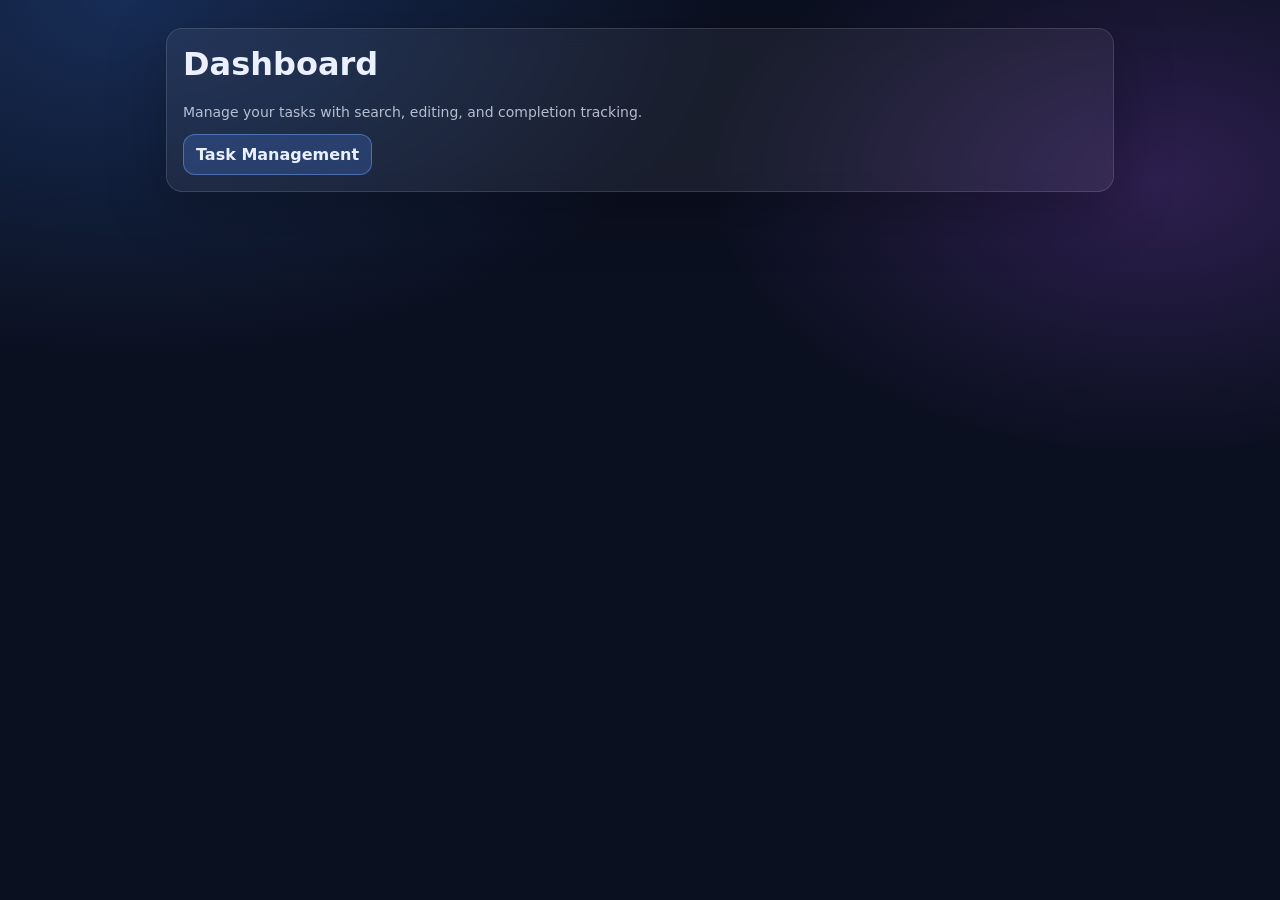
<file: templates/index.html>
<!DOCTYPE html>
<html lang="en">
<head>
    <meta charset="UTF-8">
    <title>Dashboard</title>
    <link rel="stylesheet" href="/static/css/style.css">
</head>
<body>
    <div class="container">
        <div class="card">
            <h1 style="margin-top:0;">Dashboard</h1>
            <p class="subtitle">Manage your tasks with search, editing, and completion tracking.</p>
            <div class="actions" style="margin-top:14px;">
                <a href="/task" class="btn btn-primary" style="text-decoration:none; display:inline-flex; align-items:center;">Task Management</a>
            </div>
            <!-- You can add AI/Settings buttons here later -->
        </div>
    </div>
</body>
</html>
</file>
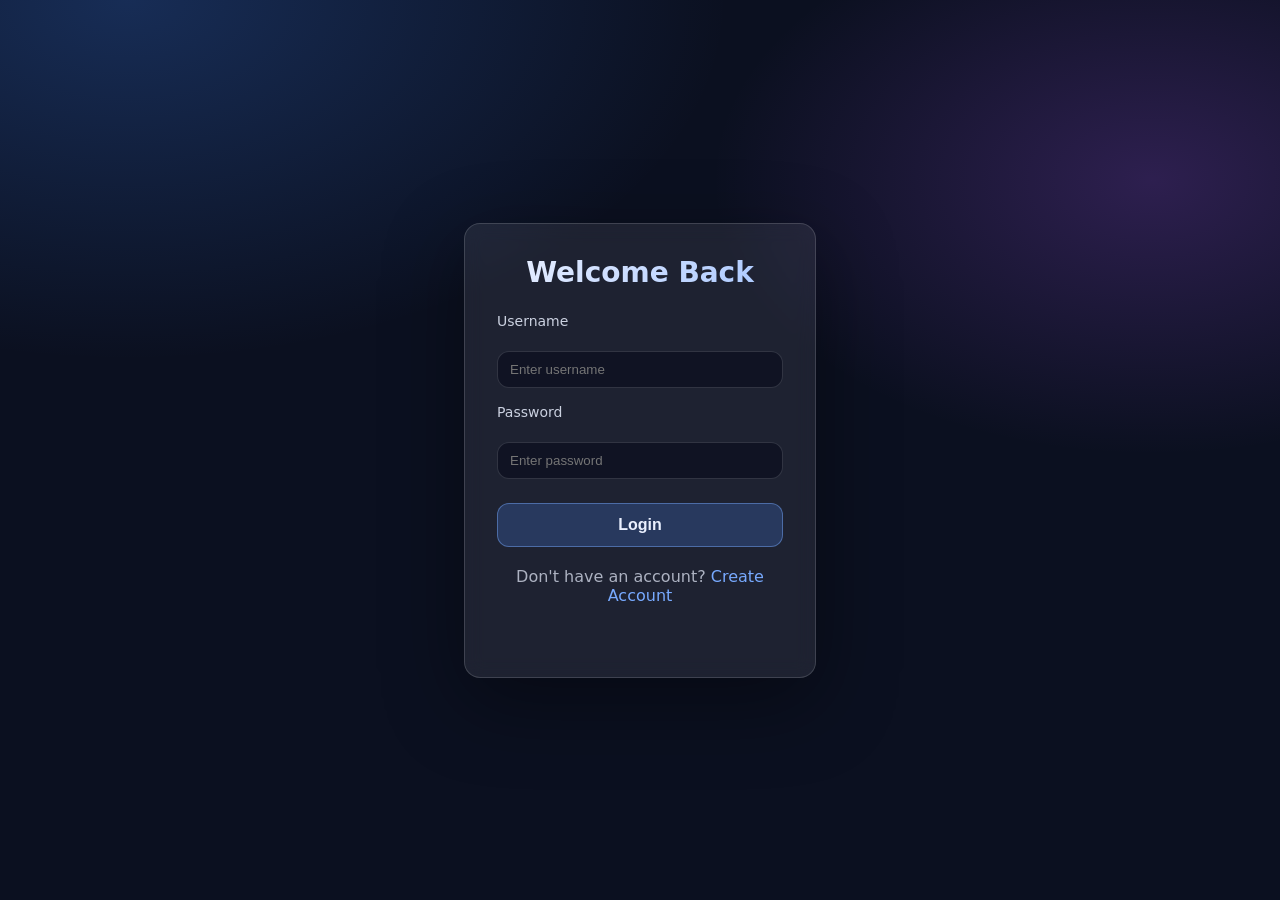
<file: frontend/templates/login.html>
<!DOCTYPE html>
<html lang="en">
<head>
  <meta charset="utf-8" />
  <title>Login</title>
  <link rel="stylesheet" href="/static/css/style.css" />
  <style>
    body {
      display: flex;
      align-items: center;
      justify-content: center;
    }
    .container {
      width: 100%;
      max-width: 400px;
      padding: 40px 24px;
    }
    .card {
      margin: 0;
      padding: 32px;
      border: 1px solid rgba(255, 255, 255, 0.15);
      background: rgba(255, 255, 255, 0.08);
      box-shadow: 0 24px 80px rgba(0, 0, 0, 0.4);
    }
    h1 {
      margin: 0 0 24px;
      font-size: 28px;
      text-align: center;
      background: linear-gradient(135deg, #eaf0ff 0%, #a8c7ff 100%);
      -webkit-background-clip: text;
      -webkit-text-fill-color: transparent;
      background-clip: text;
    }
    .form {
      display: flex;
      flex-direction: column;
      gap: 16px;
    }
    .label {
      font-size: 14px;
      color: rgba(234, 240, 255, 0.85);
      margin-bottom: 6px;
      display: block;
    }
    button[type="submit"] {
      margin-top: 8px;
      padding: 12px;
      font-size: 16px;
    }
    p {
      text-align: center;
      margin: 20px 0 0;
      color: rgba(234, 240, 255, 0.7);
    }
    p a {
      color: #78aaff;
      text-decoration: none;
      transition: color 0.2s ease;
    }
    p a:hover {
      color: #a8c7ff;
      text-decoration: underline;
    }
    #message {
      text-align: center;
      padding: 8px;
      border-radius: 8px;
      font-size: 14px;
      min-height: 32px;
    }
  </style>
</head>
<body>
  <div class="container">
    <div class="card">
      <h1>Welcome Back</h1>
      <form id="login-form" class="form">
        <label class="label">Username</label>
        <input id="username" name="username" class="input" placeholder="Enter username" required />
        <label class="label">Password</label>
        <input id="password" type="password" name="password" class="input" placeholder="Enter password" required />
        <button type="submit" class="btn btn-primary">Login</button>
      </form>
      <p>Don't have an account? <a href="/register">Create Account</a></p>
      <div id="message" style="color:red;margin-top:8px;"></div>
    </div>
  </div>

  <script>
    const form = document.getElementById('login-form');
    const message = document.getElementById('message');
    form.addEventListener('submit', async (ev) => {
      ev.preventDefault();
      message.textContent = '';
      const username = document.getElementById('username').value.trim();
      const password = document.getElementById('password').value;
      
      try {
        const res = await fetch('/api/auth/login', {
          method: 'POST',
          headers: { 'Content-Type': 'application/json' },
          body: JSON.stringify({ username, password }),
        });
        const data = await res.json();
        if (!res.ok) throw new Error(data.detail || data.error?.message || 'Login failed');
        window.location.href = '/task';
      } catch (err) {
        message.textContent = err.message || 'Login failed';
      }
    });
  </script>
</body>
</html>
</file>
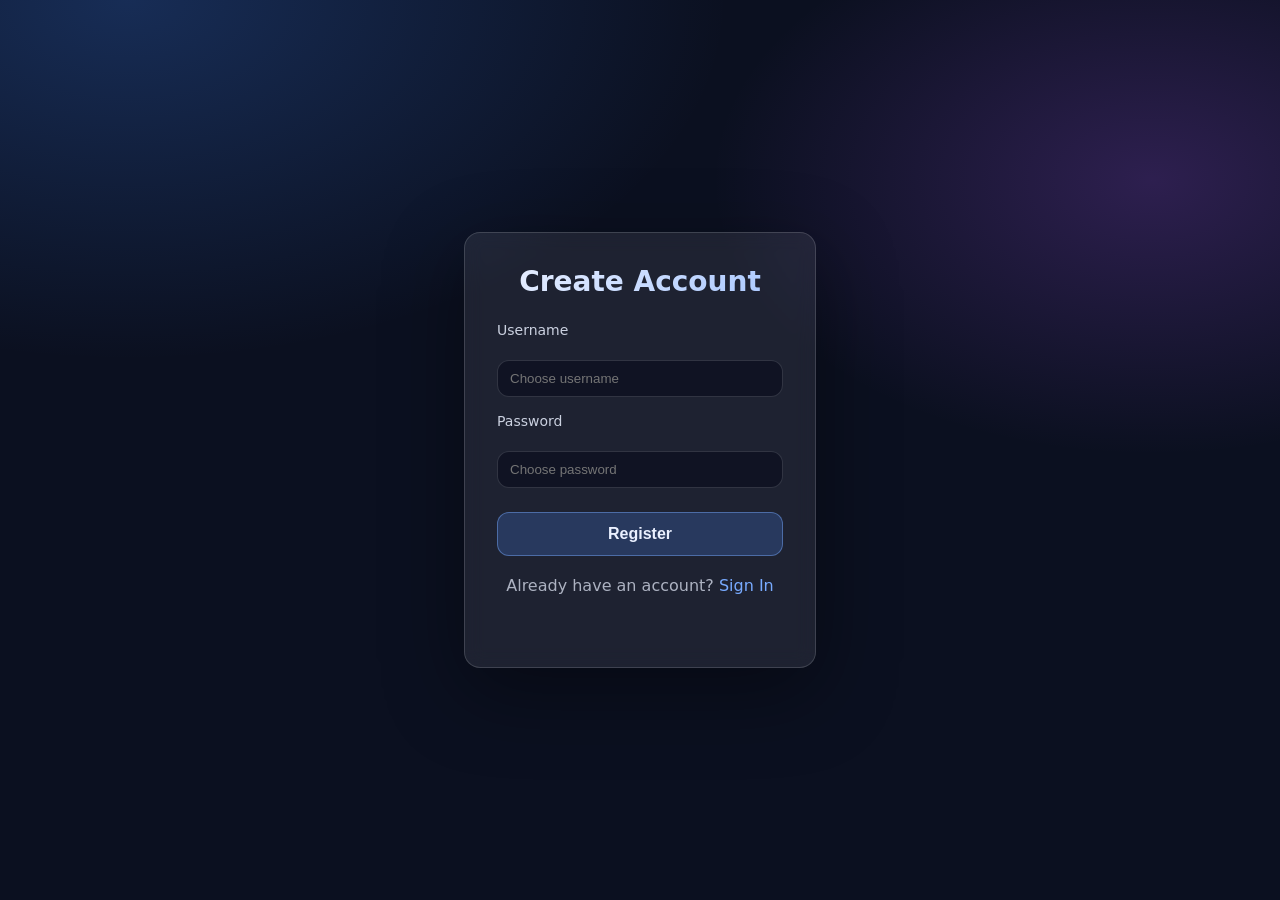
<file: frontend/templates/register.html>
<!DOCTYPE html>
<html lang="en">
<head>
  <meta charset="utf-8" />
  <title>Register</title>
  <link rel="stylesheet" href="/static/css/style.css" />
  <style>
    body {
      display: flex;
      align-items: center;
      justify-content: center;
    }
    .container {
      width: 100%;
      max-width: 400px;
      padding: 40px 24px;
    }
    .card {
      margin: 0;
      padding: 32px;
      border: 1px solid rgba(255, 255, 255, 0.15);
      background: rgba(255, 255, 255, 0.08);
      box-shadow: 0 24px 80px rgba(0, 0, 0, 0.4);
    }
    h1 {
      margin: 0 0 24px;
      font-size: 28px;
      text-align: center;
      background: linear-gradient(135deg, #eaf0ff 0%, #a8c7ff 100%);
      -webkit-background-clip: text;
      -webkit-text-fill-color: transparent;
      background-clip: text;
    }
    .form {
      display: flex;
      flex-direction: column;
      gap: 16px;
    }
    .label {
      font-size: 14px;
      color: rgba(234, 240, 255, 0.85);
      margin-bottom: 6px;
      display: block;
    }
    button[type="submit"] {
      margin-top: 8px;
      padding: 12px;
      font-size: 16px;
    }
    p {
      text-align: center;
      margin: 20px 0 0;
      color: rgba(234, 240, 255, 0.7);
    }
    p a {
      color: #78aaff;
      text-decoration: none;
      transition: color 0.2s ease;
    }
    p a:hover {
      color: #a8c7ff;
      text-decoration: underline;
    }
    #message {
      text-align: center;
      padding: 8px;
      border-radius: 8px;
      font-size: 14px;
      min-height: 32px;
    }
  </style>
</head>
<body>
  <div class="container">
    <div class="card">
      <h1>Create Account</h1>
      <form id="register-form" class="form">
        <label class="label">Username</label>
        <input id="username" name="username" class="input" placeholder="Choose username" required />
        <label class="label">Password</label>
        <input id="password" type="password" name="password" class="input" placeholder="Choose password" required />
        <button type="submit" class="btn btn-primary">Register</button>
      </form>
      <p>Already have an account? <a href="/login">Sign In</a></p>
      <div id="message" style="color:red;margin-top:8px;"></div>
    </div>
  </div>

  <script>
    const form = document.getElementById('register-form');
    const message = document.getElementById('message');
    form.addEventListener('submit', async (ev) => {
      ev.preventDefault();
      message.textContent = '';
      const username = document.getElementById('username').value.trim();
      const password = document.getElementById('password').value;
      try {
        const res = await fetch('/api/auth/register', {
          method: 'POST',
          headers: { 'Content-Type': 'application/json' },
          body: JSON.stringify({ username, password }),
        });
        const data = await res.json();
        if (!res.ok) throw new Error(data.detail || data.error?.message || 'Register failed');
        window.location.href = '/login';
      } catch (err) {
        message.textContent = err.message || 'Register failed';
      }
    });
  </script>
</body>
</html>
</file>
<file: static/css/style.css>
* {
  box-sizing: border-box;
}

html,
body {
  height: 100%;
}

body {
  margin: 0;
  font-family: ui-sans-serif, system-ui, -apple-system, Segoe UI, Roboto, Helvetica, Arial, "Apple Color Emoji",
    "Segoe UI Emoji";
  background: radial-gradient(1000px 600px at 10% 0%, rgba(59, 130, 246, 0.25), transparent 60%),
    radial-gradient(800px 500px at 90% 20%, rgba(168, 85, 247, 0.22), transparent 55%), #0b1020;
  color: #eaf0ff;
}

a {
  color: inherit;
}

.container {
  max-width: 980px;
  margin: 0 auto;
  padding: 28px 16px 40px;
}

.header {
  display: flex;
  justify-content: space-between;
  align-items: flex-start;
  gap: 12px;
  margin-bottom: 14px;
}

.subtitle {
  margin: 6px 0 0;
  color: rgba(234, 240, 255, 0.75);
  font-size: 14px;
}

.card {
  background: rgba(255, 255, 255, 0.06);
  border: 1px solid rgba(255, 255, 255, 0.12);
  border-radius: 16px;
  padding: 16px;
  backdrop-filter: blur(10px);
  box-shadow: 0 16px 60px rgba(0, 0, 0, 0.25);
  margin-bottom: 14px;
}

.section-title {
  margin: 0 0 10px;
  font-size: 16px;
}

.form {
  display: grid;
  gap: 12px;
}

.label {
  font-size: 13px;
  color: rgba(234, 240, 255, 0.9);
}

.input {
  width: 100%;
  padding: 10px 12px;
  border-radius: 12px;
  border: 1px solid rgba(255, 255, 255, 0.14);
  background: rgba(10, 14, 30, 0.7);
  color: #eaf0ff;
  outline: none;
}

.input:focus {
  border-color: rgba(120, 170, 255, 0.6);
  box-shadow: 0 0 0 4px rgba(85, 140, 255, 0.15);
}

.grid-2 {
  display: grid;
  grid-template-columns: 1fr 1fr;
  gap: 12px;
}

.field {
  display: grid;
  gap: 6px;
}

.checkbox-field {
  align-content: start;
  margin-top: 22px;
}

.checkbox-label {
  display: inline-flex;
  gap: 8px;
  align-items: center;
  cursor: pointer;
}

.actions {
  display: flex;
  gap: 10px;
  flex-wrap: wrap;
}

.btn {
  border: 1px solid rgba(255, 255, 255, 0.16);
  background: rgba(255, 255, 255, 0.06);
  color: #eaf0ff;
  padding: 10px 12px;
  border-radius: 12px;
  cursor: pointer;
  font-weight: 700;
}

.btn:hover {
  background: rgba(255, 255, 255, 0.1);
}

.btn-primary {
  border-color: rgba(120, 170, 255, 0.45);
  background: rgba(85, 140, 255, 0.22);
}

.back-btn {
  text-decoration: none;
  padding: 10px 12px;
  border-radius: 12px;
  border: 1px solid rgba(255, 255, 255, 0.12);
  background: rgba(255, 255, 255, 0.05);
}

.btn-small {
  padding: 8px 10px;
  border-radius: 10px;
  font-weight: 800;
  font-size: 13px;
}

.btn-danger {
  border-color: rgba(255, 120, 120, 0.4);
  background: rgba(255, 90, 90, 0.18);
}

.toolbar {
  display: flex;
  justify-content: space-between;
  align-items: baseline;
  gap: 12px;
  margin-bottom: 10px;
}

.status {
  color: rgba(234, 240, 255, 0.85);
  font-size: 13px;
}

.filters {
  display: grid;
  grid-template-columns: 1.4fr 0.9fr 0.9fr 1fr 0.7fr auto;
  gap: 10px;
  align-items: center;
  margin-bottom: 12px;
}

.task-list {
  display: grid;
  gap: 10px;
}

.task-item {
  border: 1px solid rgba(255, 255, 255, 0.12);
  border-radius: 14px;
  background: rgba(10, 14, 30, 0.55);
  padding: 12px;
  display: grid;
  gap: 8px;
}

.task-item.completed .task-content {
  text-decoration: line-through;
  opacity: 0.65;
}

.task-check {
  display: flex;
  gap: 10px;
  align-items: center;
  cursor: pointer;
  user-select: none;
}

.checkbox {
  width: 18px;
  height: 18px;
}

.task-content {
  font-weight: 800;
  overflow: hidden;
  text-overflow: ellipsis;
  white-space: nowrap;
}

.task-sub {
  display: flex;
  flex-wrap: wrap;
  gap: 10px;
  color: rgba(234, 240, 255, 0.7);
  font-size: 13px;
}

.task-actions {
  display: flex;
  gap: 8px;
  flex-wrap: wrap;
  align-items: center;
}

.task-editor {
  border-top: 1px solid rgba(255, 255, 255, 0.08);
  padding-top: 10px;
}

.editor-grid {
  display: grid;
  grid-template-columns: 1.2fr 1fr 0.6fr 1fr;
  gap: 10px;
  align-items: center;
}

.muted {
  color: rgba(234, 240, 255, 0.7);
  font-size: 14px;
}

.toast {
  position: fixed;
  bottom: 16px;
  left: 50%;
  transform: translateX(-50%);
  padding: 12px 14px;
  border-radius: 14px;
  border: 1px solid rgba(255, 255, 255, 0.16);
  background: rgba(10, 14, 30, 0.9);
  color: #eaf0ff;
  max-width: min(720px, calc(100vw - 24px));
  font-weight: 800;
}

.toast.error {
  border-color: rgba(255, 120, 120, 0.4);
}

@media (max-width: 860px) {
  .grid-2 {
    grid-template-columns: 1fr;
  }
  .filters {
    grid-template-columns: 1fr 1fr;
  }
  .editor-grid {
    grid-template-columns: 1fr 1fr;
  }
}
</file>
